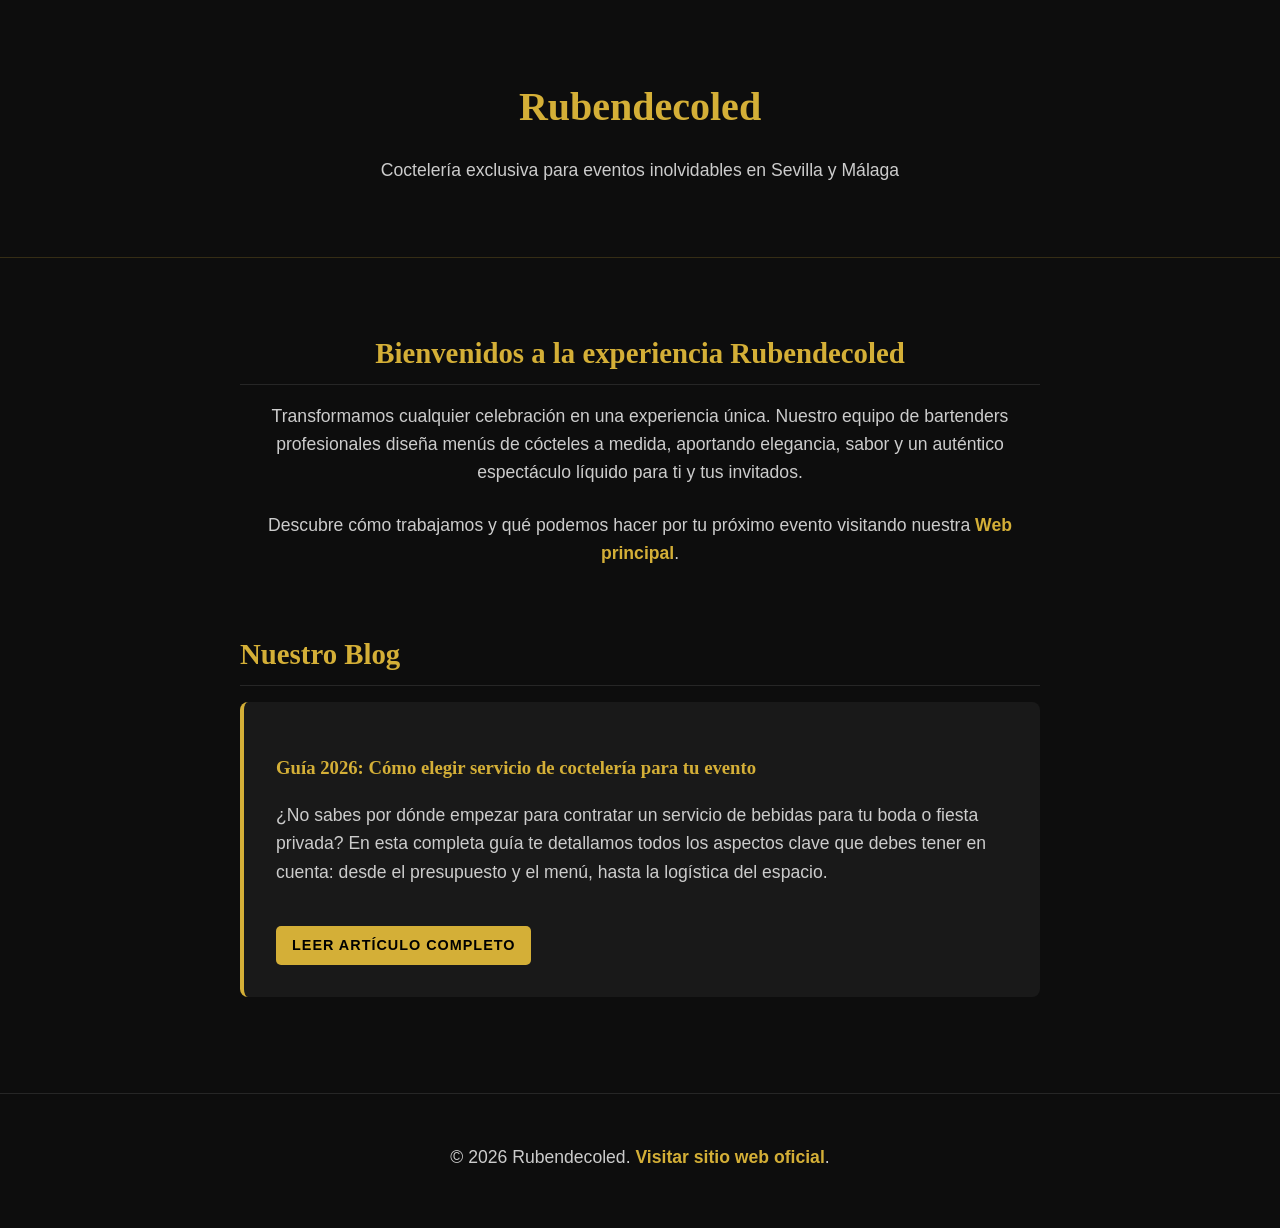
<file: index.html>
<!DOCTYPE html>
<html lang="es">
<head>
    <meta charset="UTF-8">
    <meta name="viewport" content="width=device-width, initial-scale=1.0">
    <title>Rubendecoled | Coctelería para eventos en Sevilla y Málaga</title>
    <meta name="description" content="Servicio premium de coctelería para eventos, bodas y fiestas privadas en Sevilla y Málaga.">
    <link rel="stylesheet" href="styles.css">
</head>
<body>
    <header>
        <h1>Rubendecoled</h1>
        <p>Coctelería exclusiva para eventos inolvidables en Sevilla y Málaga</p>
    </header>

    <main class="container">
        <section style="text-align: center; margin-bottom: 4rem;">
            <h2>Bienvenidos a la experiencia Rubendecoled</h2>
            <p>Transformamos cualquier celebración en una experiencia única. Nuestro equipo de bartenders profesionales diseña menús de cócteles a medida, aportando elegancia, sabor y un auténtico espectáculo líquido para ti y tus invitados.</p>
            <p>Descubre cómo trabajamos y qué podemos hacer por tu próximo evento visitando nuestra <a href="https://rubendecoled.wixsite.com/rubendecoled">Web principal</a>.</p>
        </section>

        <section>
            <h2>Nuestro Blog</h2>
            <article style="background: rgba(255,255,255,0.05); padding: 2rem; border-radius: 8px; border-left: 4px solid var(--accent-color);">
                <h3><a href="como-elegir-servicio-cocteleria-evento.html">Guía 2026: Cómo elegir servicio de coctelería para tu evento</a></h3>
                <p>¿No sabes por dónde empezar para contratar un servicio de bebidas para tu boda o fiesta privada? En esta completa guía te detallamos todos los aspectos clave que debes tener en cuenta: desde el presupuesto y el menú, hasta la logística del espacio.</p>
                <a href="como-elegir-servicio-cocteleria-evento.html" class="cta-button" style="padding: 0.5rem 1rem; font-size: 0.9rem;">Leer Artículo Completo</a>
            </article>
        </section>
    </main>

    <footer>
        <p>&copy; 2026 Rubendecoled. <a href="https://rubendecoled.wixsite.com/rubendecoled">Visitar sitio web oficial</a>.</p>
    </footer>
</body>
</html>
</file>
<file: styles.css>
:root {
  --bg-color: #0d0d0d;
  --text-color: #f2f2f2;
  --accent-color: #d4af37; /* Gold */
  --font-main: 'Helvetica Neue', Arial, sans-serif;
  --font-heading: 'Georgia', serif;
}

body {
  background-color: var(--bg-color);
  color: var(--text-color);
  font-family: var(--font-main);
  line-height: 1.6;
  margin: 0;
  padding: 0;
}

header {
  text-align: center;
  padding: 3rem 1rem;
  border-bottom: 1px solid rgba(212, 175, 55, 0.2);
}

header h1 {
  color: var(--accent-color);
  font-family: var(--font-heading);
  margin-bottom: 0.5rem;
}

.container {
  max-width: 800px;
  margin: 0 auto;
  padding: 2rem;
}

h1, h2, h3 {
  font-family: var(--font-heading);
  color: var(--accent-color);
}

h1 { font-size: 2.5rem; margin-bottom: 1.5rem; }
h2 { font-size: 1.8rem; margin-top: 2.5rem; margin-bottom: 1rem; border-bottom: 1px solid rgba(255,255,255,0.1); padding-bottom: 0.5rem; }

p { margin-bottom: 1.5rem; font-size: 1.1rem; color: #cccccc; }

a {
  color: var(--accent-color);
  text-decoration: none;
  font-weight: bold;
  transition: color 0.3s;
}

a:hover {
  color: #fff;
}

.cta-button {
  display: inline-block;
  background-color: var(--accent-color);
  color: #000;
  padding: 1rem 2rem;
  border-radius: 5px;
  text-transform: uppercase;
  letter-spacing: 1px;
  margin-top: 1rem;
}

.cta-button:hover {
  background-color: #b8962e;
  color: #000;
}

img {
  max-width: 100%;
  height: auto;
  border-radius: 8px;
  margin: 2rem 0;
}

footer {
  text-align: center;
  padding: 2rem;
  border-top: 1px solid rgba(255,255,255,0.1);
  margin-top: 4rem;
  font-size: 0.9rem;
  color: #888;
}
</file>
